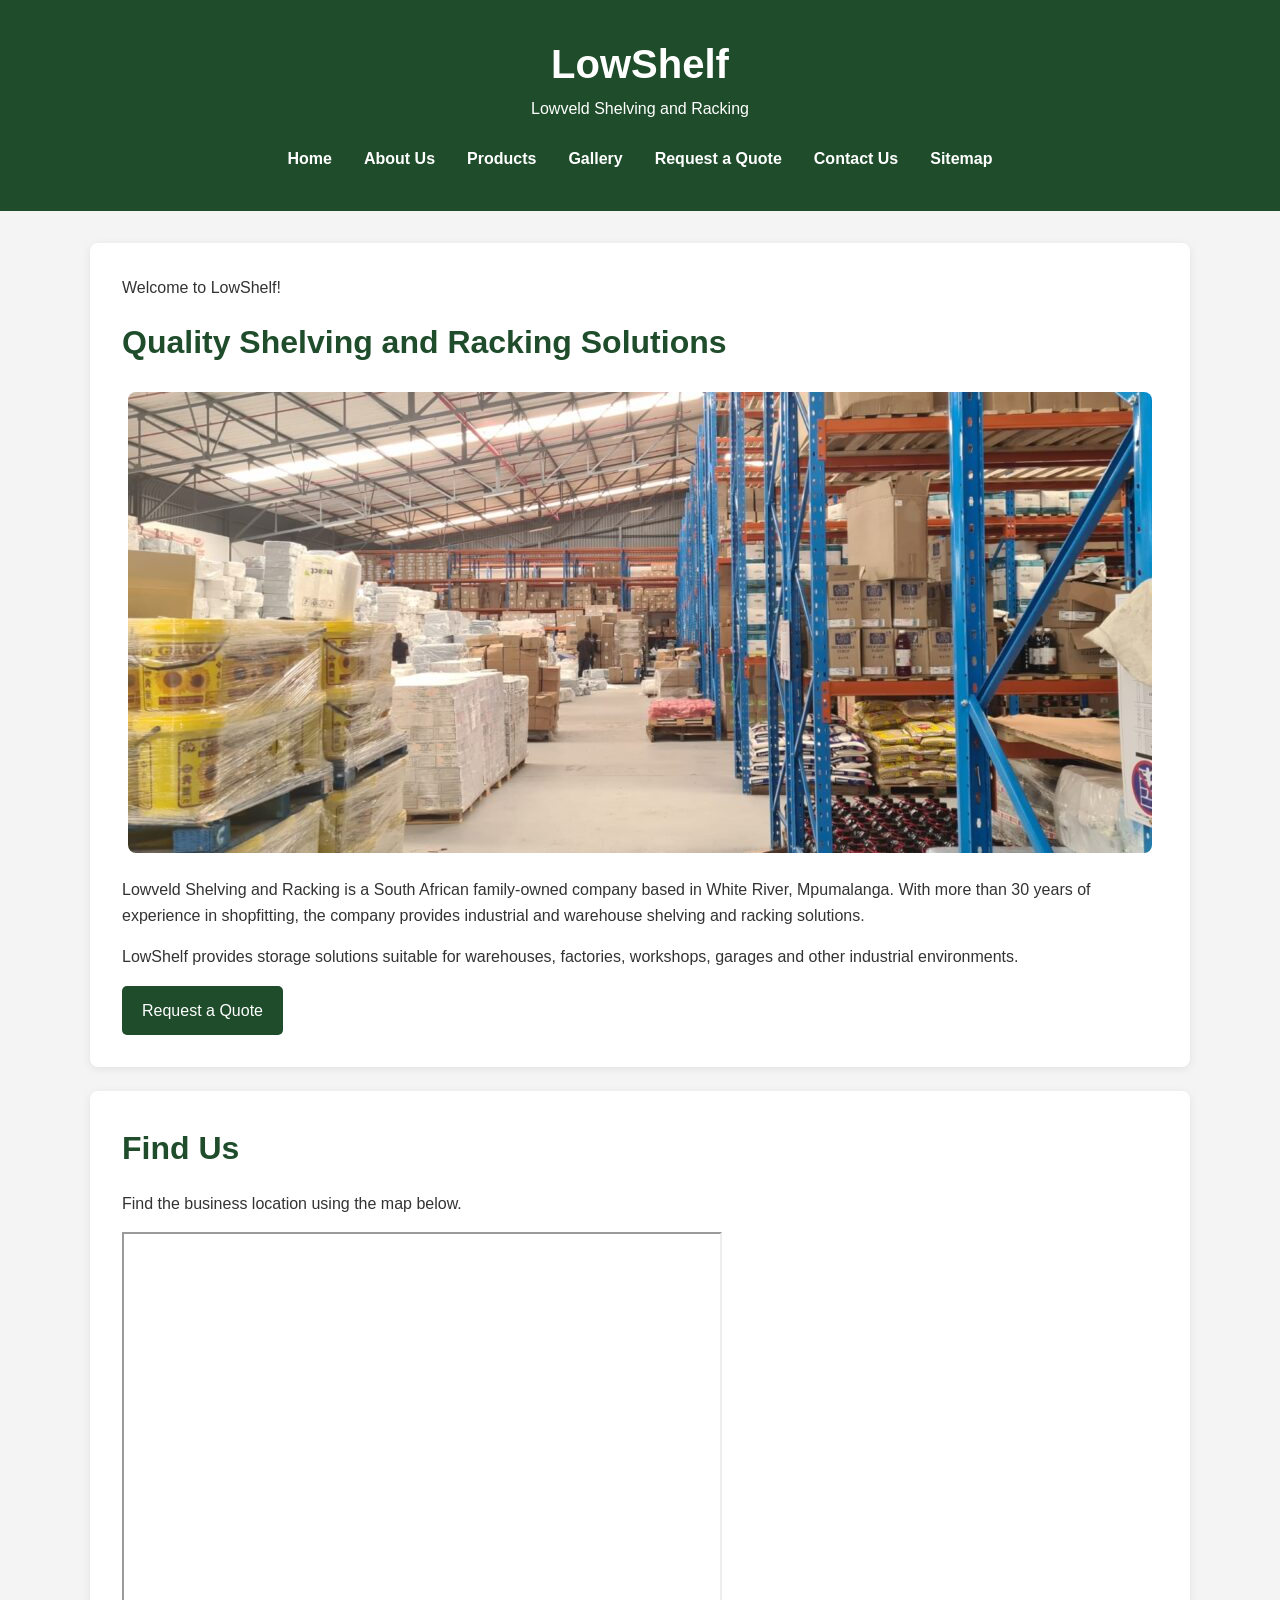
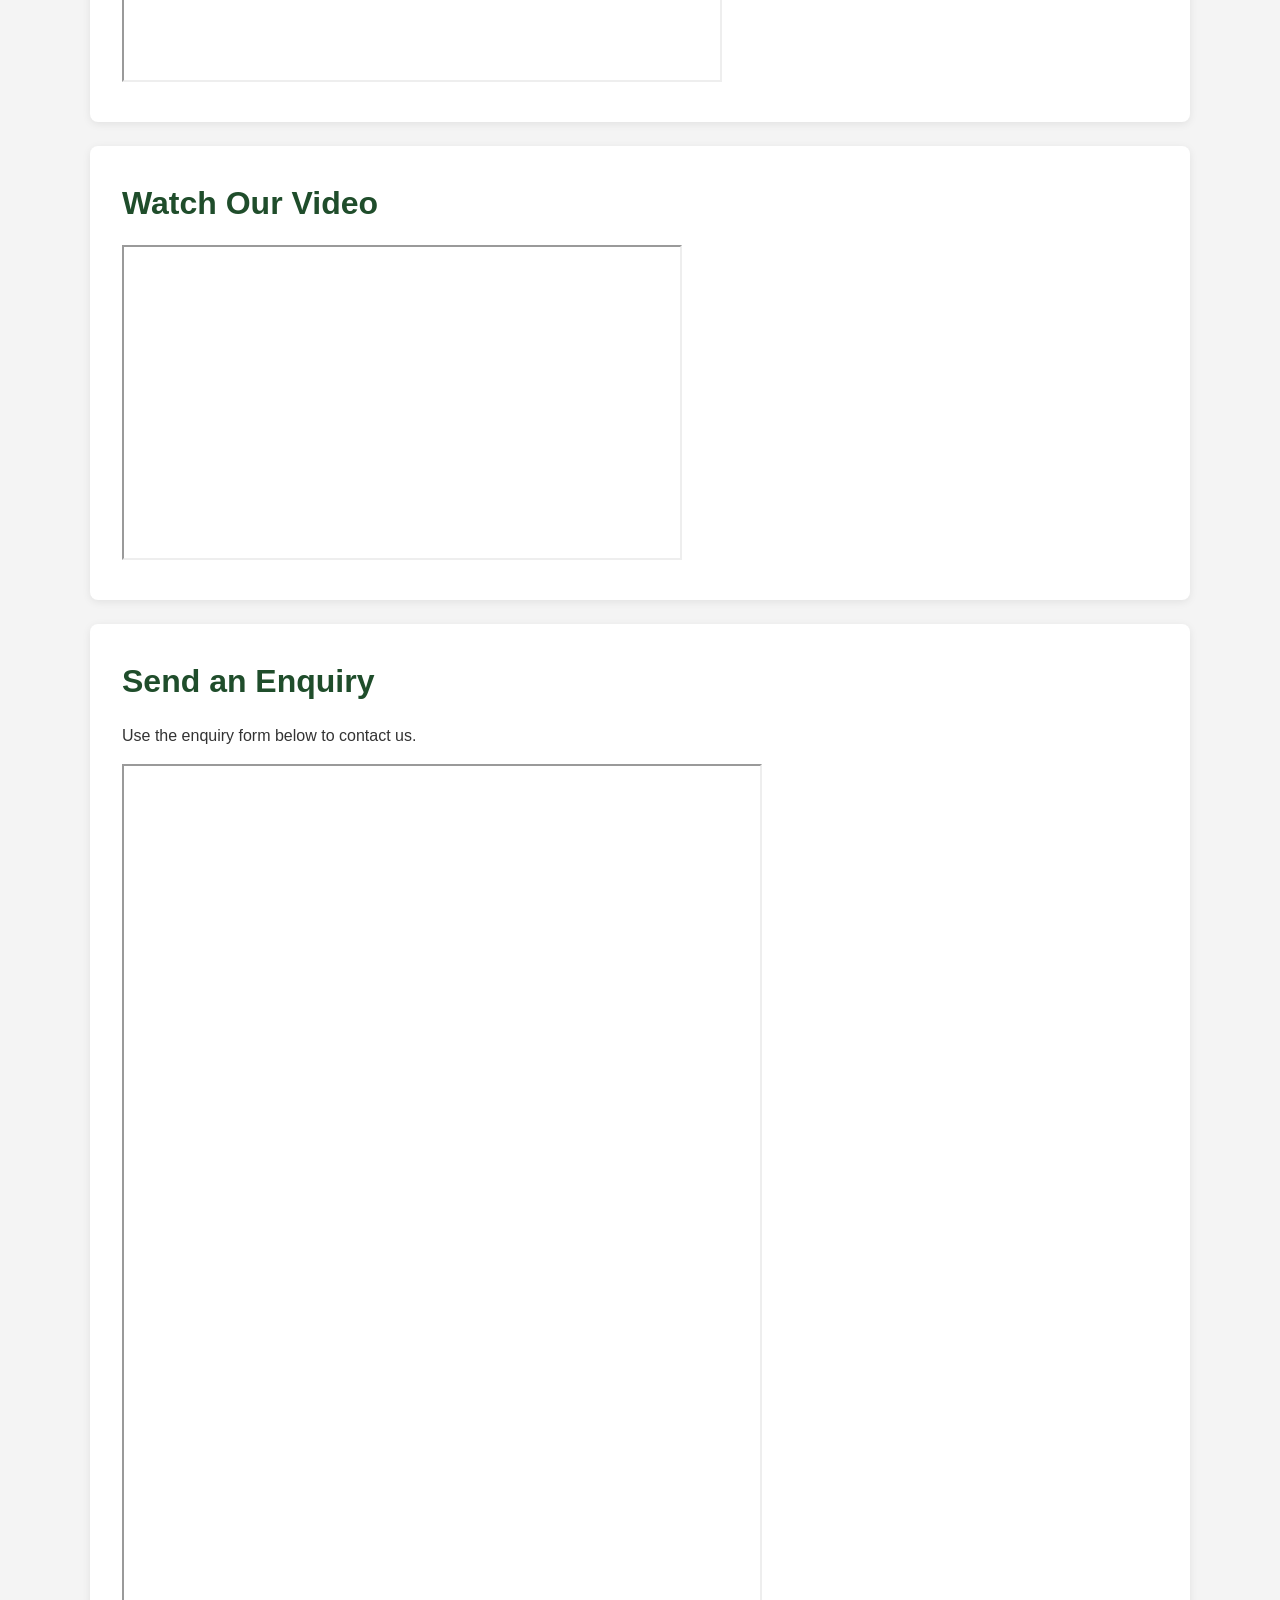
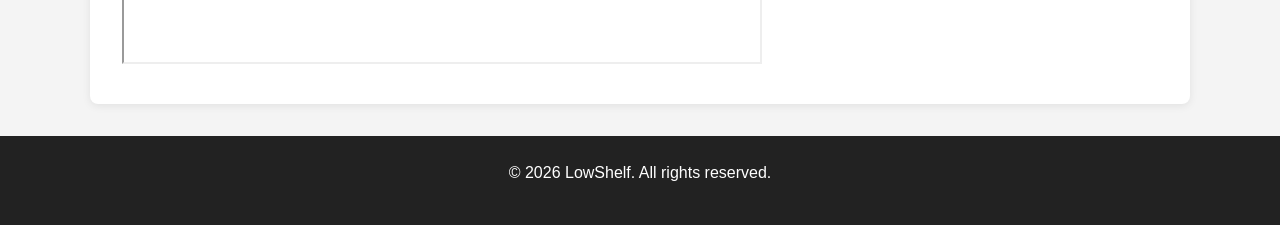
<file: LowShelf-Website Part 3/LowShelf-Website1/index.html>
<!DOCTYPE html>
<html lang="en">

<head>
<meta charset="UTF-8">
<meta name="viewport" content="width=device-width, initial-scale=1.0">

<title>LowShelf | Shelving and Racking Solutions</title>

<meta name="description" content="LowShelf provides industrial shelving, warehouse racking, storage and shopfitting solutions in White River, Mpumalanga.">

<meta name="keywords" content="LowShelf, shelving, industrial racking, warehouse storage, shopfitting, White River">

<link rel="stylesheet" href="css/style.css">
</head>

<body>

<header>
<h1>LowShelf</h1>
<p>Lowveld Shelving and Racking</p>

<nav>
<a href="index.html">Home</a>
<a href="about.html">About Us</a>
<a href="products.html">Products</a>
<a href="gallery.html">Gallery</a>
<a href="quote.html">Request a Quote</a>
<a href="contact.html">Contact Us</a>
<a href="sitemap.html">Sitemap</a>
</nav>
</header>

<main>

<section>

<P id="welcome-message">Welcome to LowShelf!</P>
<h2>Quality Shelving and Racking Solutions</h2>

<img src="images/warehouse-racking.JPG"
alt="Industrial warehouse shelving and racking">

<p>
Lowveld Shelving and Racking is a South African
family-owned company based in White River, Mpumalanga.
With more than 30 years of experience in shopfitting,
the company provides industrial and warehouse shelving
and racking solutions.
</p>

<p>
LowShelf provides storage solutions suitable for
warehouses, factories, workshops, garages and other
industrial environments.
</p>

<a class="button" href="quote.html">Request a Quote</a>
</section>

<section>
<h2>Find Us</h2>

<p>Find the business location using the map below.</p>

<!-- Check that this map points to LowShelf before submission. -->

<iframe
src="https://www.google.com/maps/embed?pb=!1m18!1m12!1m3!1d3601.9297838984767!2d30.980415075185213!3d-25.474019977533793!2m3!1f0!2f0!3f0!3m2!1i1024!2i768!4f13.1!3m3!1m2!1s0x1ee84bbe85453fdd%3A0x7a04784aca95a8b9!2sRosebank%20International%20Mbombela%20Campus!5e0!3m2!1sen!2sza!4v1789498832846!5m2!1sen!2sza"
width="600"
height="450"
loading="lazy"
title="Location map">
</iframe>
</section>

<section>
<h2>Watch Our Video</h2>

<iframe
width="560"
height="315"
src="https://www.youtube.com/embed/ANzgMYgoJsA"
title="LowShelf video"
loading="lazy"
allowfullscreen>
</iframe>
</section>

<section>
<h2>Send an Enquiry</h2>

<p>Use the enquiry form below to contact us.</p>

<iframe
src="https://docs.google.com/forms/d/e/1FAIpQLSfNx0TamBcExratYf_eHF7gRLAwlLZjQNoVUZN9W48eORXYzQ/viewform?embedded=true"
width="640"
height="900"
loading="lazy"
title="LowShelf enquiry form">
</iframe>
</section>

</main>

<footer>
<p>&copy; 2026 LowShelf. All rights reserved.</p>
</footer>

<script src="js/script.js"></script>

</body>
</html>
</file>
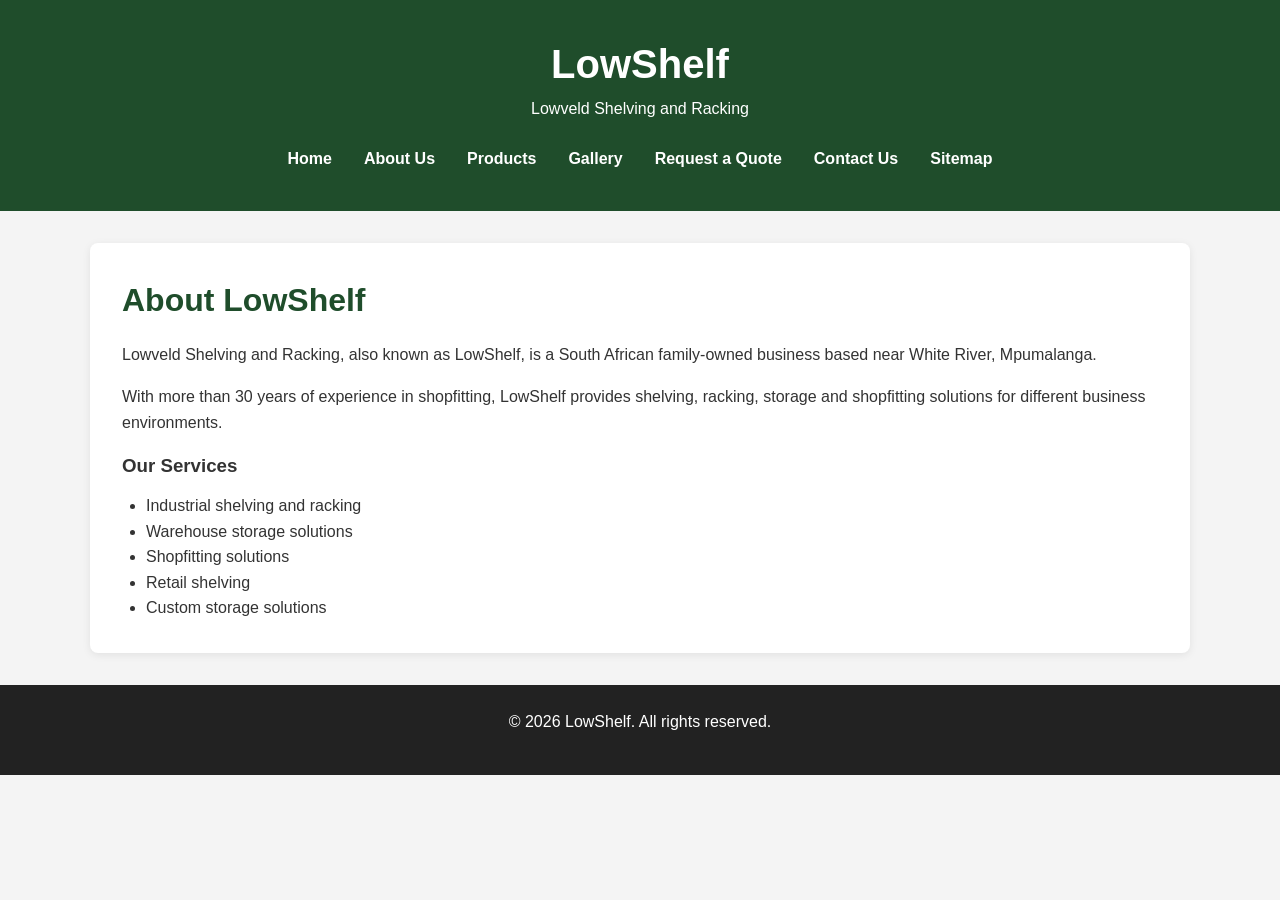
<file: LowShelf-Website Part 3/LowShelf-Website1/about.html>
<!DOCTYPE html>
<html lang="en">

<head>
<meta charset="UTF-8">
<meta name="viewport" content="width=device-width, initial-scale=1.0">
<title>About Us | LowShelf</title>
<meta name="description" content="Learn about LowShelf, a family-owned shelving and racking business based in White River, Mpumalanga.">
<link rel="stylesheet" href="css/style.css">
</head>

<body>

<header>
<h1>LowShelf</h1>
<p>Lowveld Shelving and Racking</p>

<nav>
<a href="index.html">Home</a>
<a href="about.html">About Us</a>
<a href="products.html">Products</a>
<a href="gallery.html">Gallery</a>
<a href="quote.html">Request a Quote</a>
<a href="contact.html">Contact Us</a>
<a href="sitemap.html">Sitemap</a>
</nav>
</header>

<main>
<section>
<h2>About LowShelf</h2>

<p>
Lowveld Shelving and Racking, also known as LowShelf,
is a South African family-owned business based near
White River, Mpumalanga.
</p>

<p>
With more than 30 years of experience in shopfitting,
LowShelf provides shelving, racking, storage and
shopfitting solutions for different business environments.
</p>

<h3>Our Services</h3>

<ul>
<li>Industrial shelving and racking</li>
<li>Warehouse storage solutions</li>
<li>Shopfitting solutions</li>
<li>Retail shelving</li>
<li>Custom storage solutions</li>
</ul>
</section>
</main>

<footer>
<p>&copy; 2026 LowShelf. All rights reserved.</p>
</footer>

<script src="js/script.js"></script>

</body>
</html>
</file>
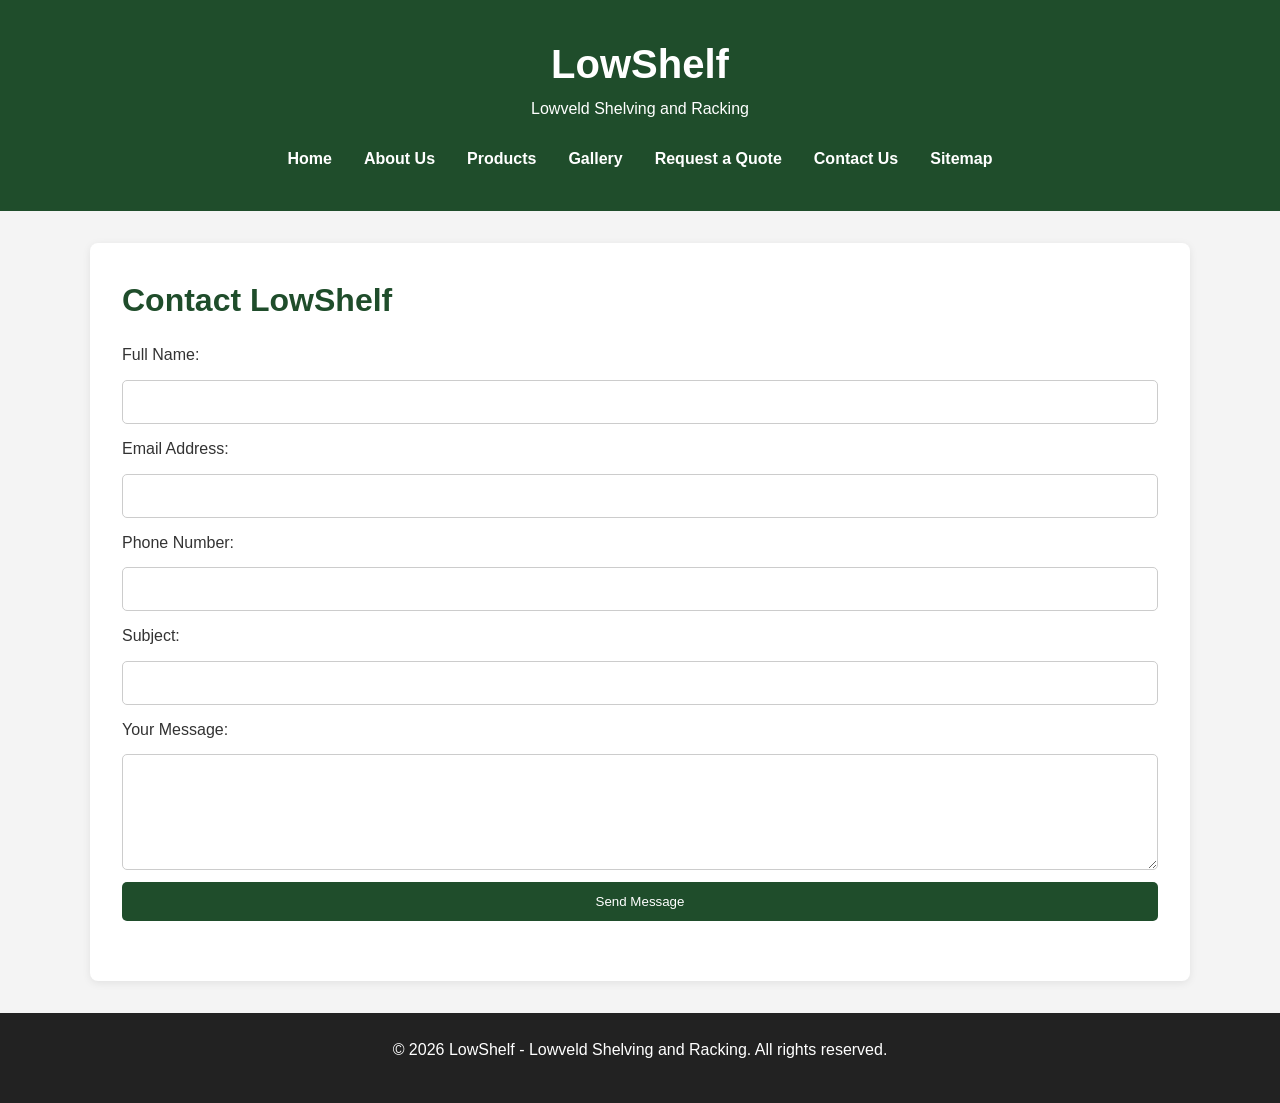
<file: LowShelf-Website Part 3/LowShelf-Website1/contact.html>
<!DOCTYPE html>
<html lang="en">
<head>
<meta name="description" content="Contact LowShelf in White River, Mpumalanga, for shelving, racking and storage enquiries.">
<meta charset="UTF-8">
<meta name="viewport" content="width=device-width, initial-scale=1.0">
<title>Contact Us - LowShelf</title>
<link rel="stylesheet" href="css/style.css">
</head>

<body>

<!-- Website header and navigation -->
<header>
<h1>LowShelf</h1>
<p>Lowveld Shelving and Racking</p>

<nav>
<a href="index.html">Home</a>
<a href="about.html">About Us</a>
<a href="products.html">Products</a>
<a href="gallery.html">Gallery</a>
<a href="quote.html">Request a Quote</a>
<a href="contact.html">Contact Us</a>
<a href="sitemap.html">Sitemap</a>
</nav>
</header>

<!-- Contact information -->
<main>

<section>
<h2>Contact LowShelf</h2>

<form id="contactForm" action="YOUR_FORMSPREE_ENDPOINT" method="POST">

<label for="contactName">Full Name:</label>
<input type="text" id="contactName" name="name" required>

<label for="contactEmail">Email Address:</label>
<input type="email" id="contactEmail" name="email" required>

<label for="contactPhone">Phone Number:</label>
<input type="tel" id="contactPhone" name="phone">

<label for="contactSubject">Subject:</label>
<input type="text" id="contactSubject" name="subject" required>

<label for="contactMessage">Your Message:</label>
<textarea id="contactMessage" name="message"
rows="5" required></textarea>

<button type="submit">Send Message</button>

<p id="contactFeedback"></p>

</form>
</section>

</main>

<!-- Website footer -->
<footer>
<p>&copy; 2026 LowShelf - Lowveld Shelving and Racking. All rights reserved.</p>
</footer>
<script src="js/script.js"></script>
</body>
</html>
</file>
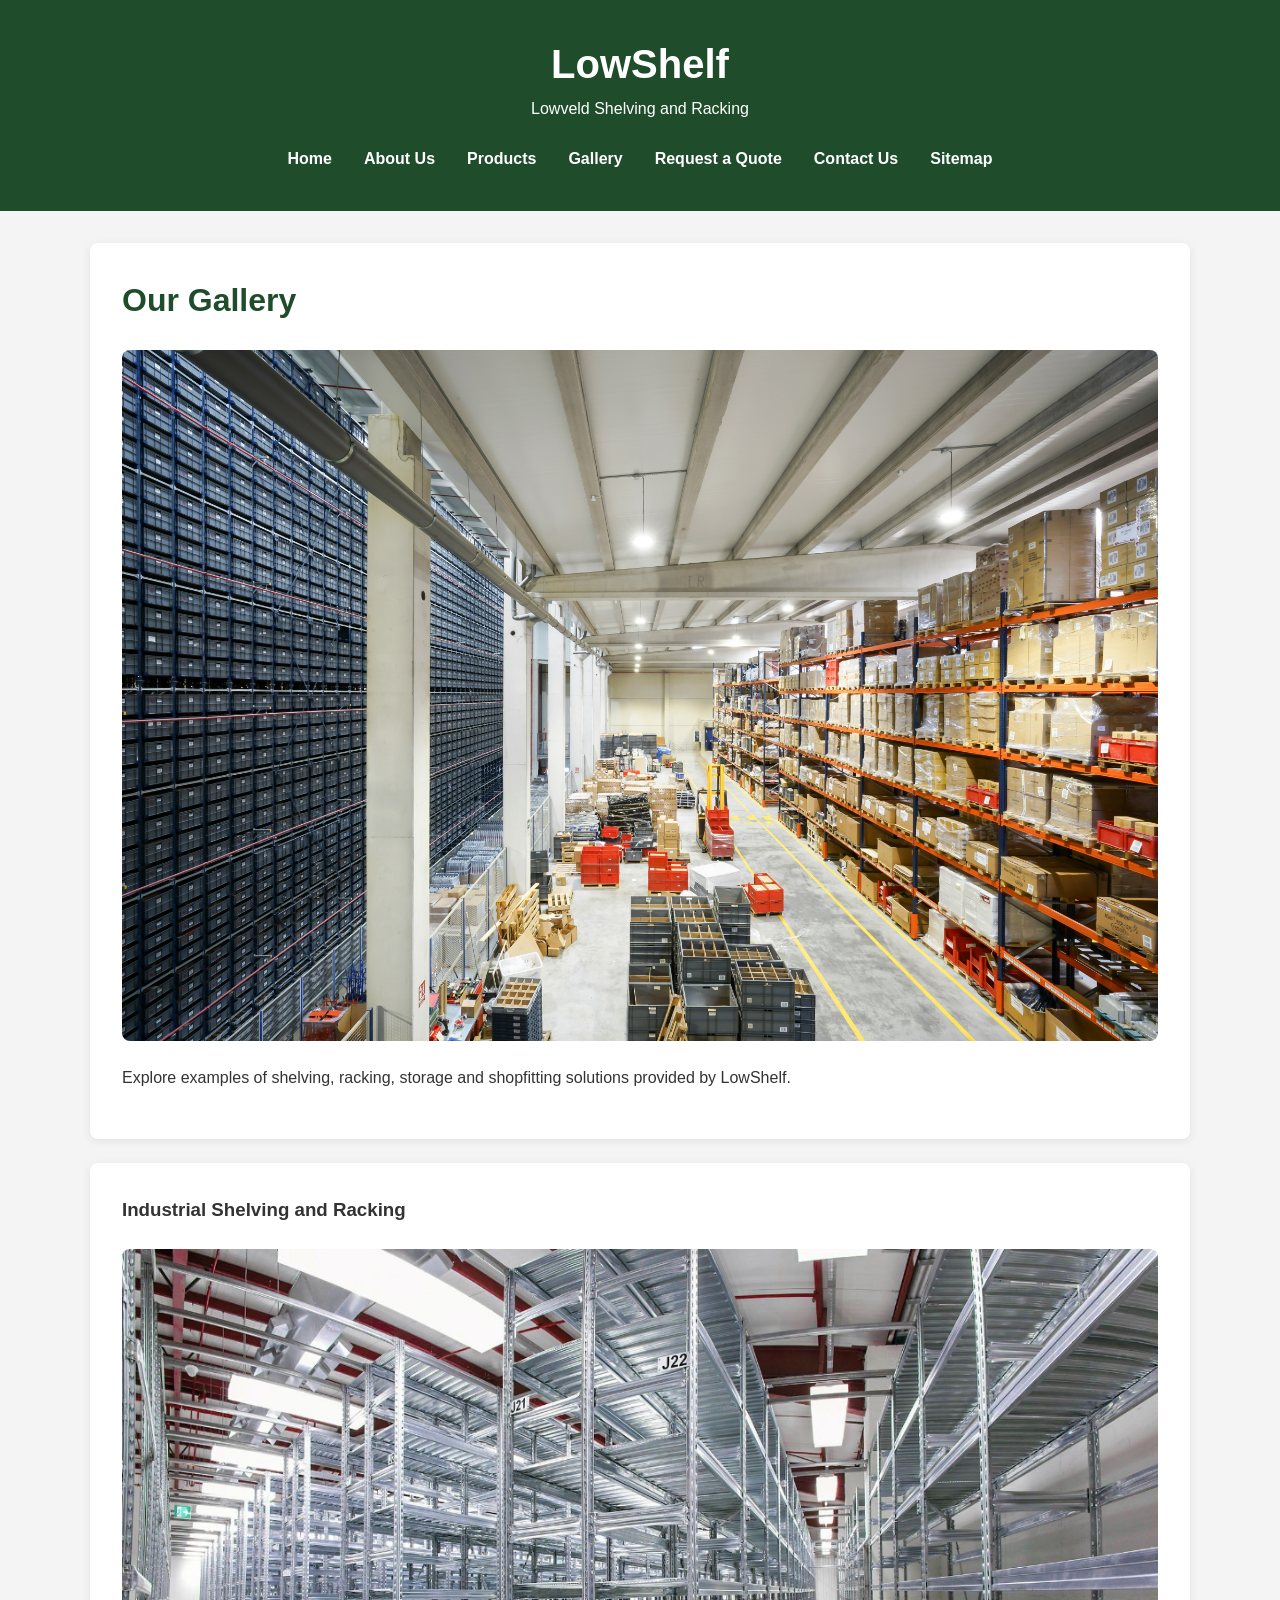
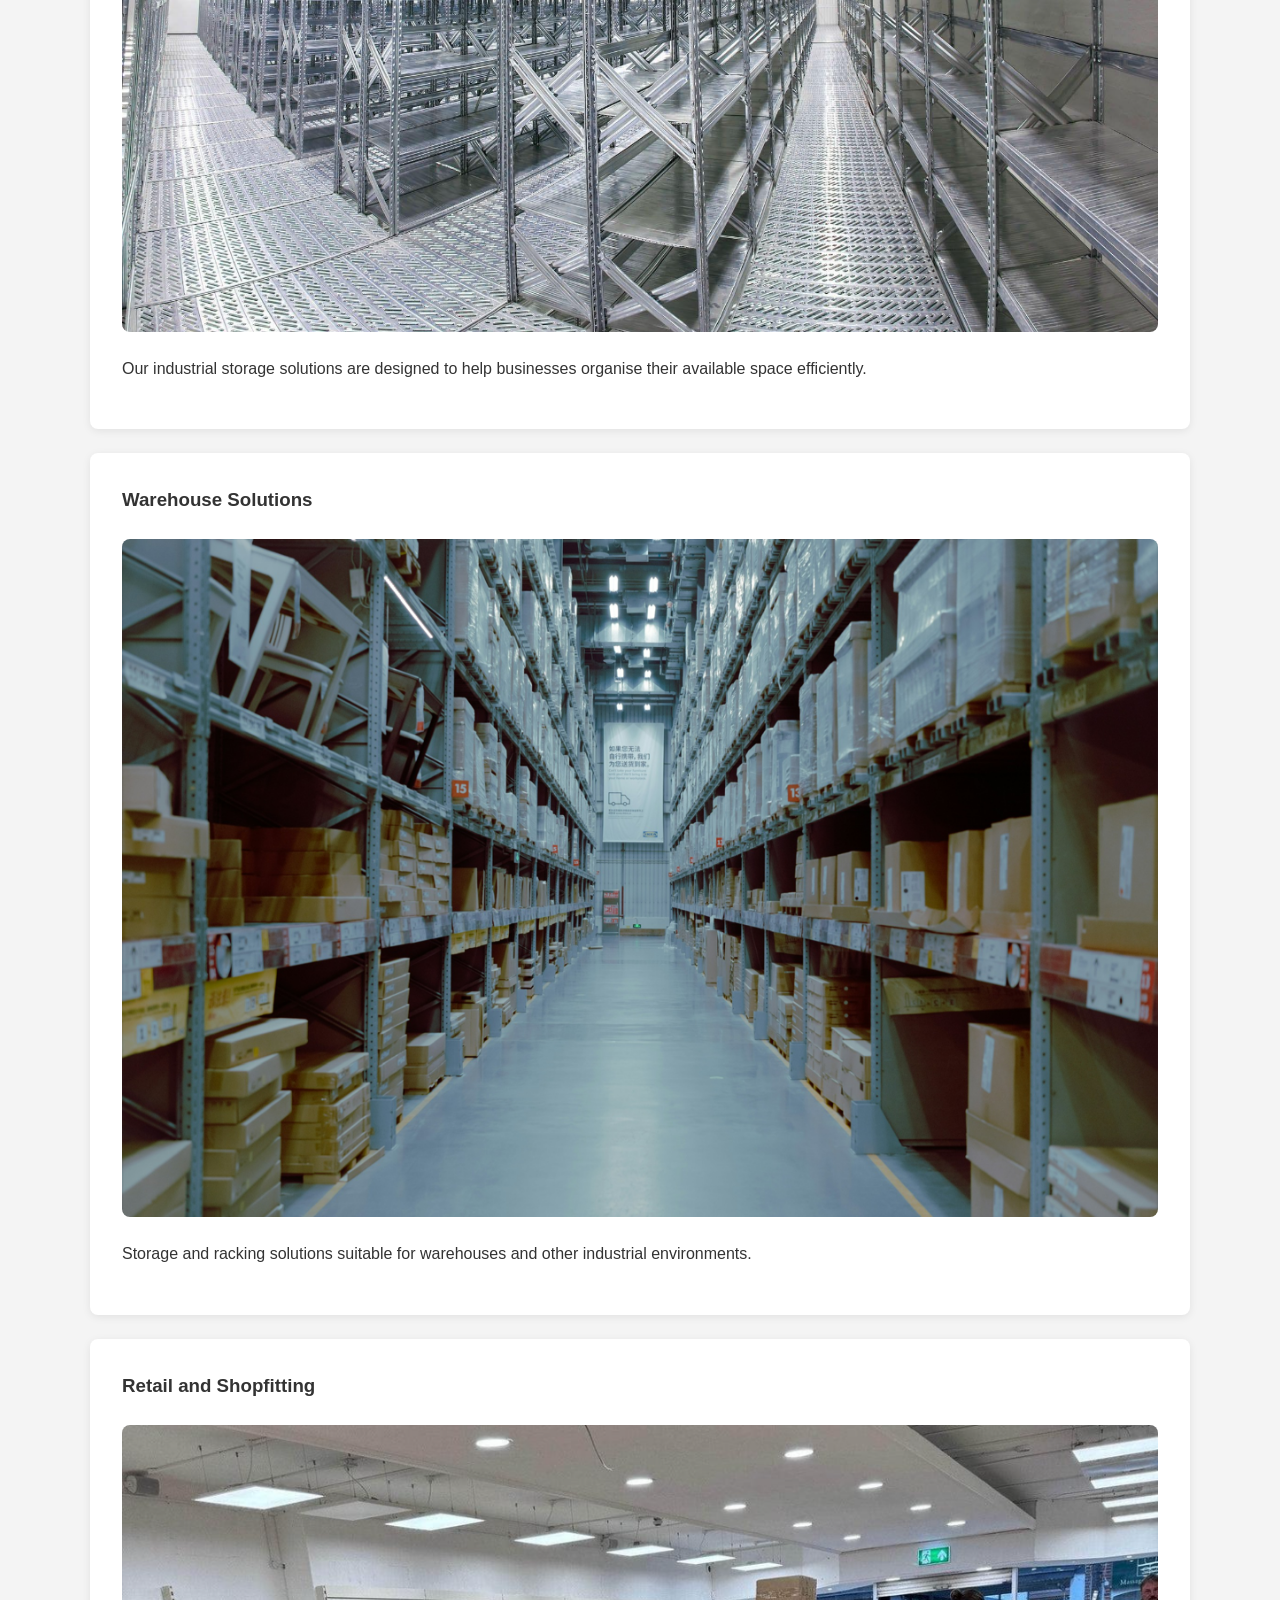
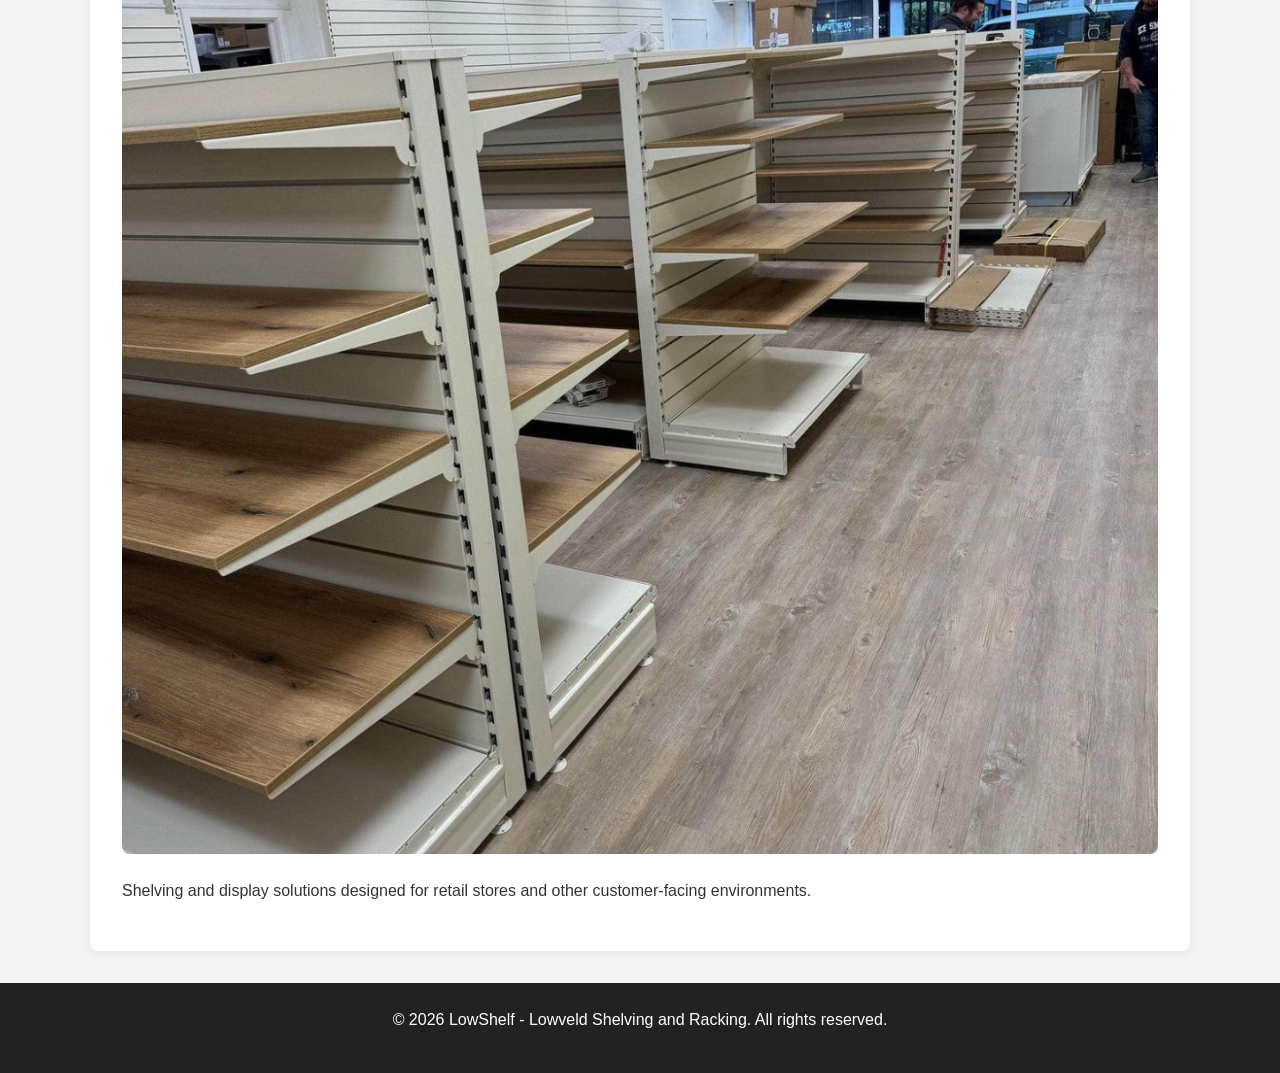
<file: LowShelf-Website Part 3/LowShelf-Website1/gallery.html>
<!DOCTYPE html>
<html lang="en">
<head>
<meta name="description" content="View examples of shelving, warehouse racking and shopfitting solutions from LowShelf.">
<meta charset="UTF-8">
<meta name="viewport" content="width=device-width, initial-scale=1.0">
<title>Gallery - LowShelf</title>
<link rel="stylesheet" href="css/style.css">
</head>

<body>

<!-- Website header and navigation -->
<header>
<h1>LowShelf</h1>
<p>Lowveld Shelving and Racking</p>

<nav>
<a href="index.html">Home</a>
<a href="about.html">About Us</a>
<a href="products.html">Products</a>
<a href="gallery.html">Gallery</a>
<a href="quote.html">Request a Quote</a>
<a href="contact.html">Contact Us</a>
<a href="sitemap.html">Sitemap</a>
</nav>
</header>

<!-- Gallery content -->
<main>

<section>
<h2>Our Gallery</h2>

<p>
<div class="gallery-item">
    <img src="images/IMG_5.JPG"
    alt="Industrial warehouse pallet racking">
</div>
Explore examples of shelving, racking, storage and
shopfitting solutions provided by LowShelf.
</p>
</section>

<section>
<h3>Industrial Shelving and Racking</h3>

<p>
<div class="gallery-item">
    <img src="images/IMG_4.PNG"
    alt="Large Shelving">
</div>
Our industrial storage solutions are designed to help
businesses organise their available space efficiently.
</p>
</section>

<section>
<h3>Warehouse Solutions</h3>

<p>
<div class="gallery-item">
    <img src="images/IMG_3.PNG"
    alt="Industrial warehouse shelving">
</div>
Storage and racking solutions suitable for warehouses
and other industrial environments.
</p>
</section>

<section>
<h3>Retail and Shopfitting</h3>

<p>
<div class="gallery-item">
    <img src="images/IMG_2.PNG"
    alt="Retail Store Shelving">
</div>
Shelving and display solutions designed for retail
stores and other customer-facing environments.
</p>
</section>

</main>

<!-- Website footer -->
<footer>
<p>&copy; 2026 LowShelf - Lowveld Shelving and Racking. All rights reserved.</p>
</footer>
<script src="js/script.js"></script>
</body>
</html>
</file>
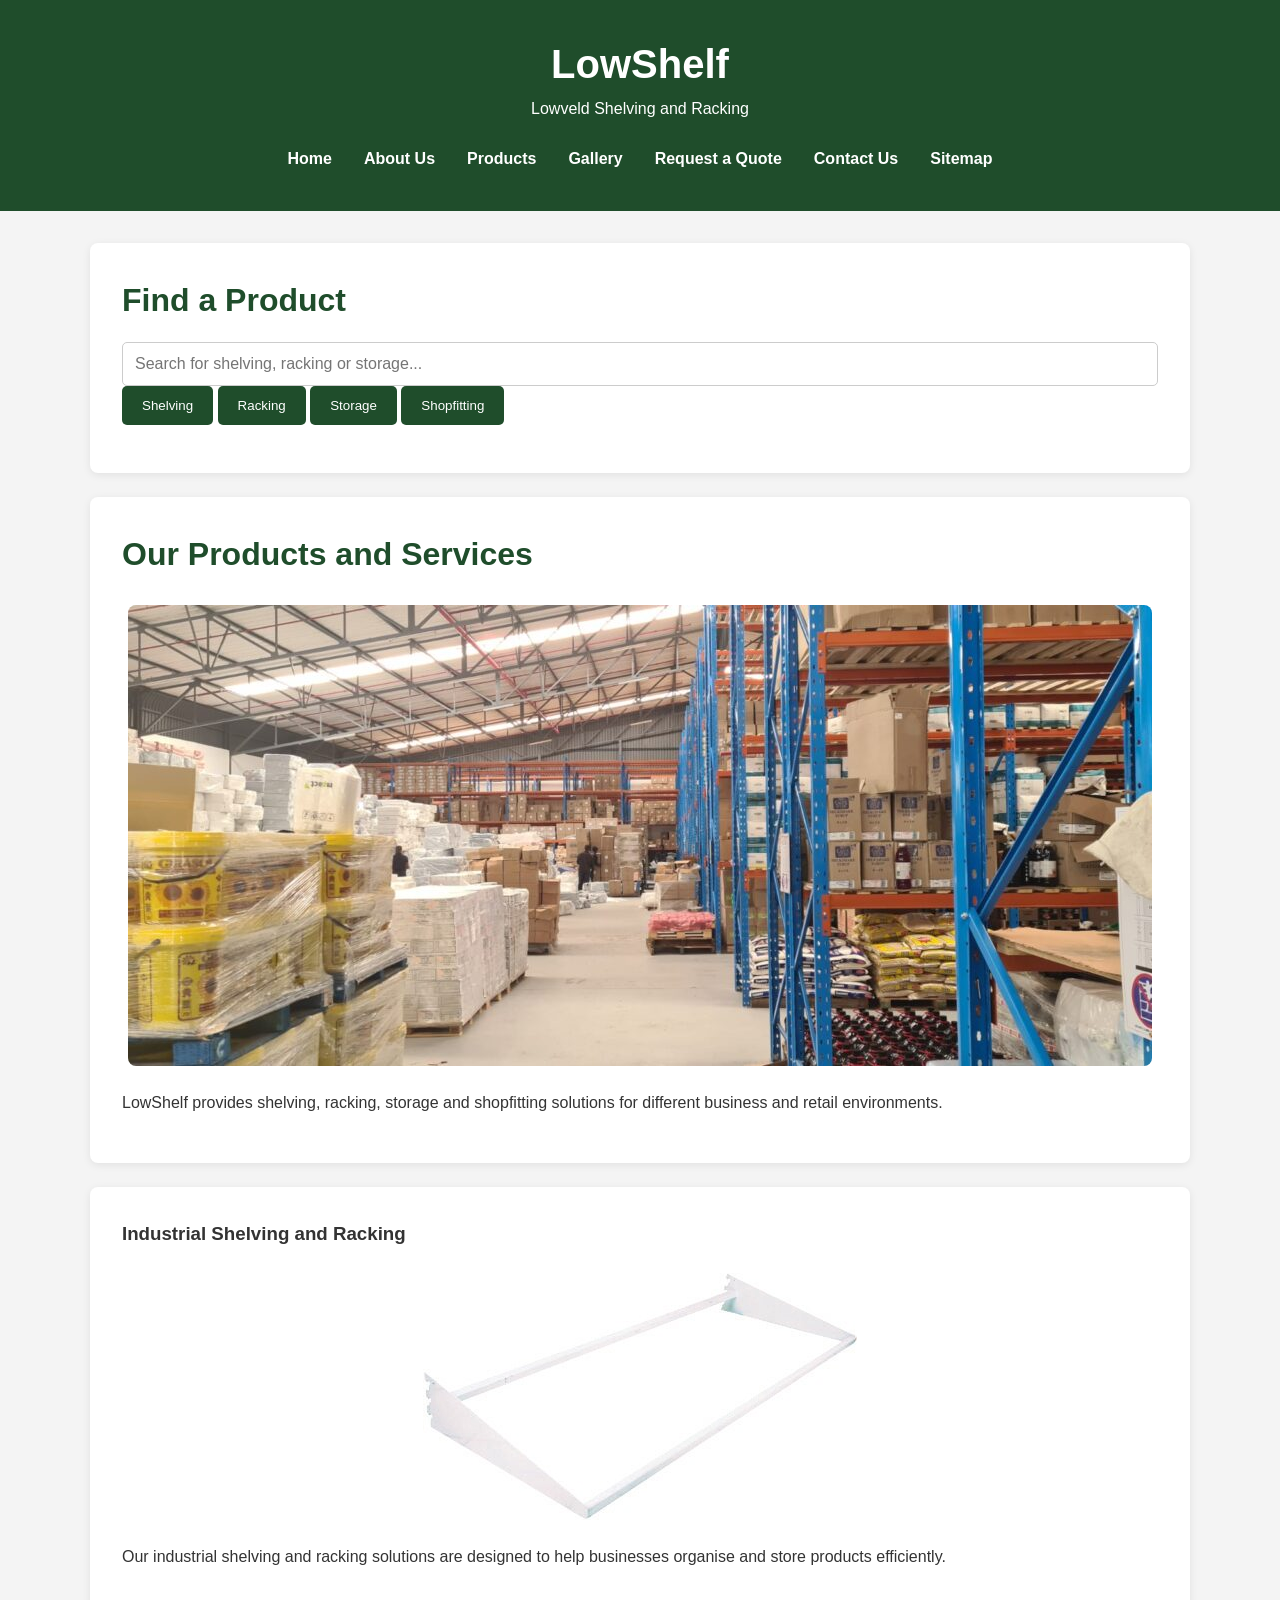
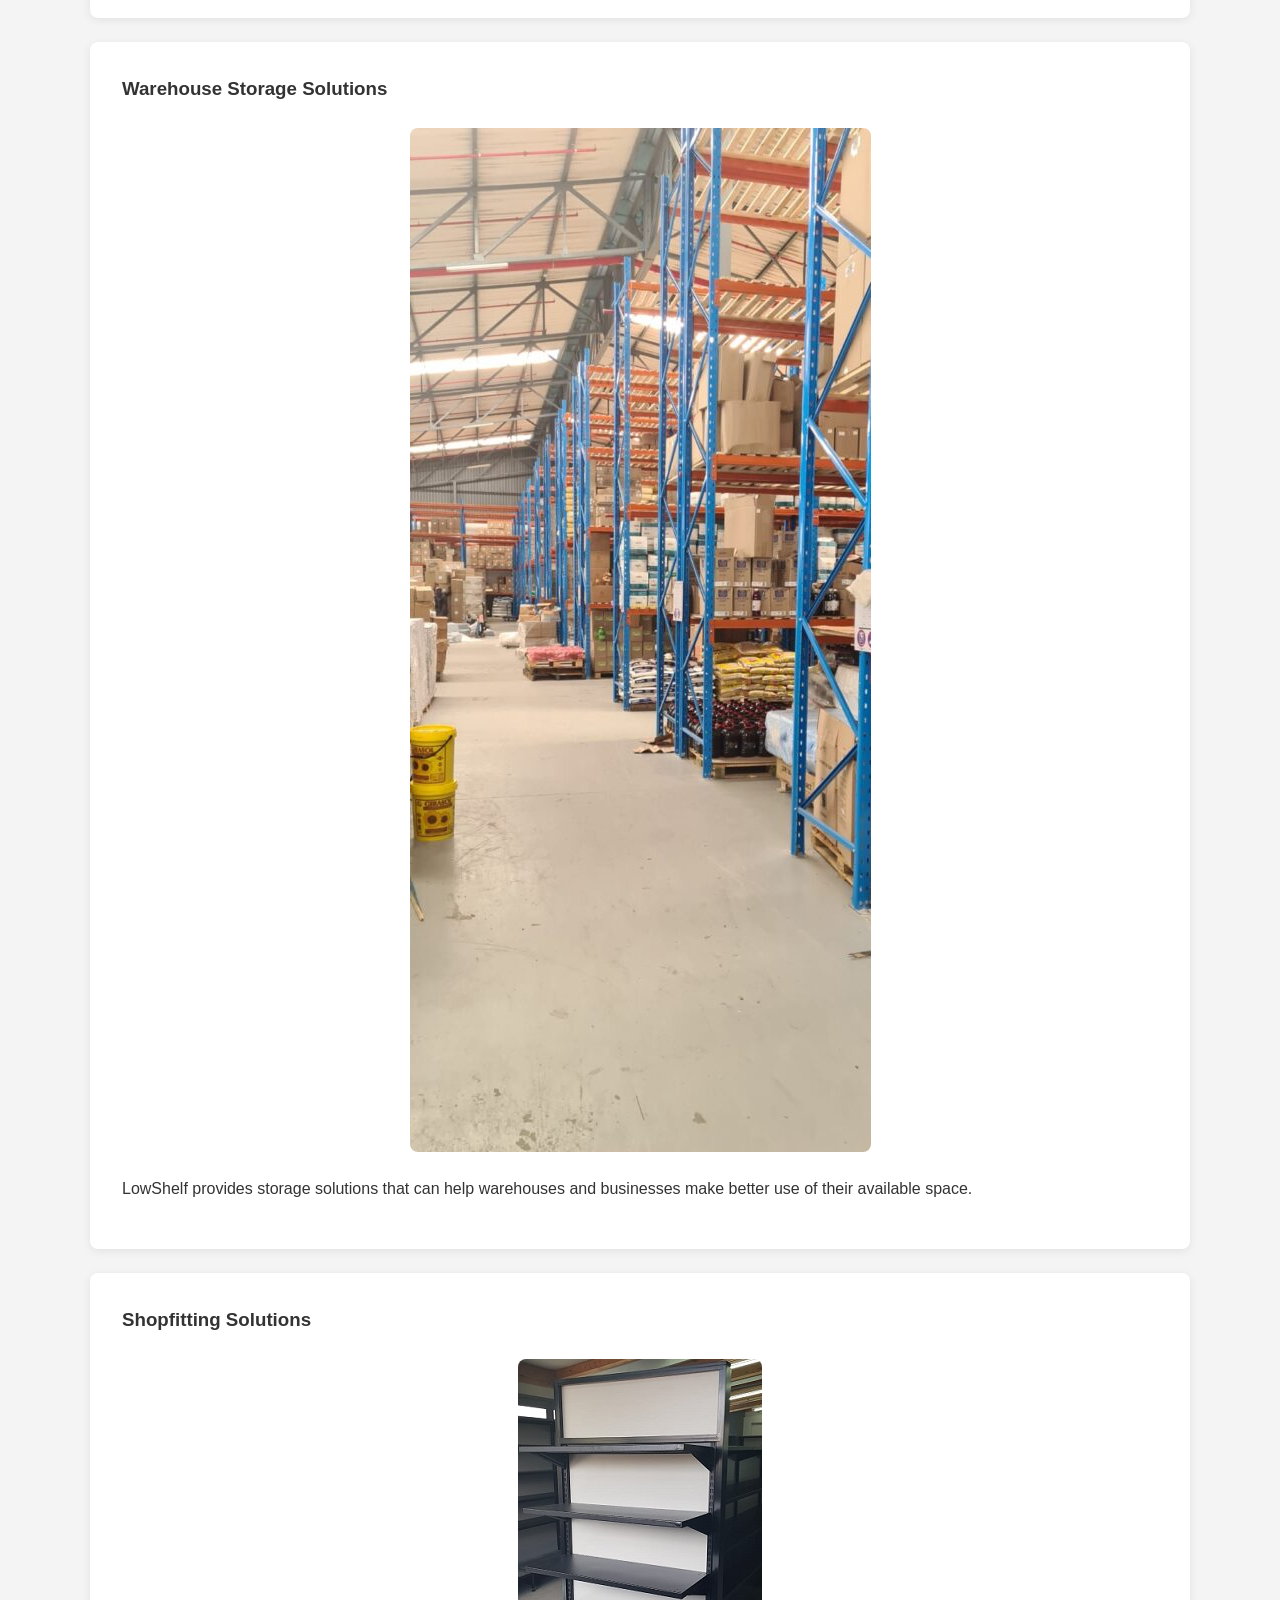
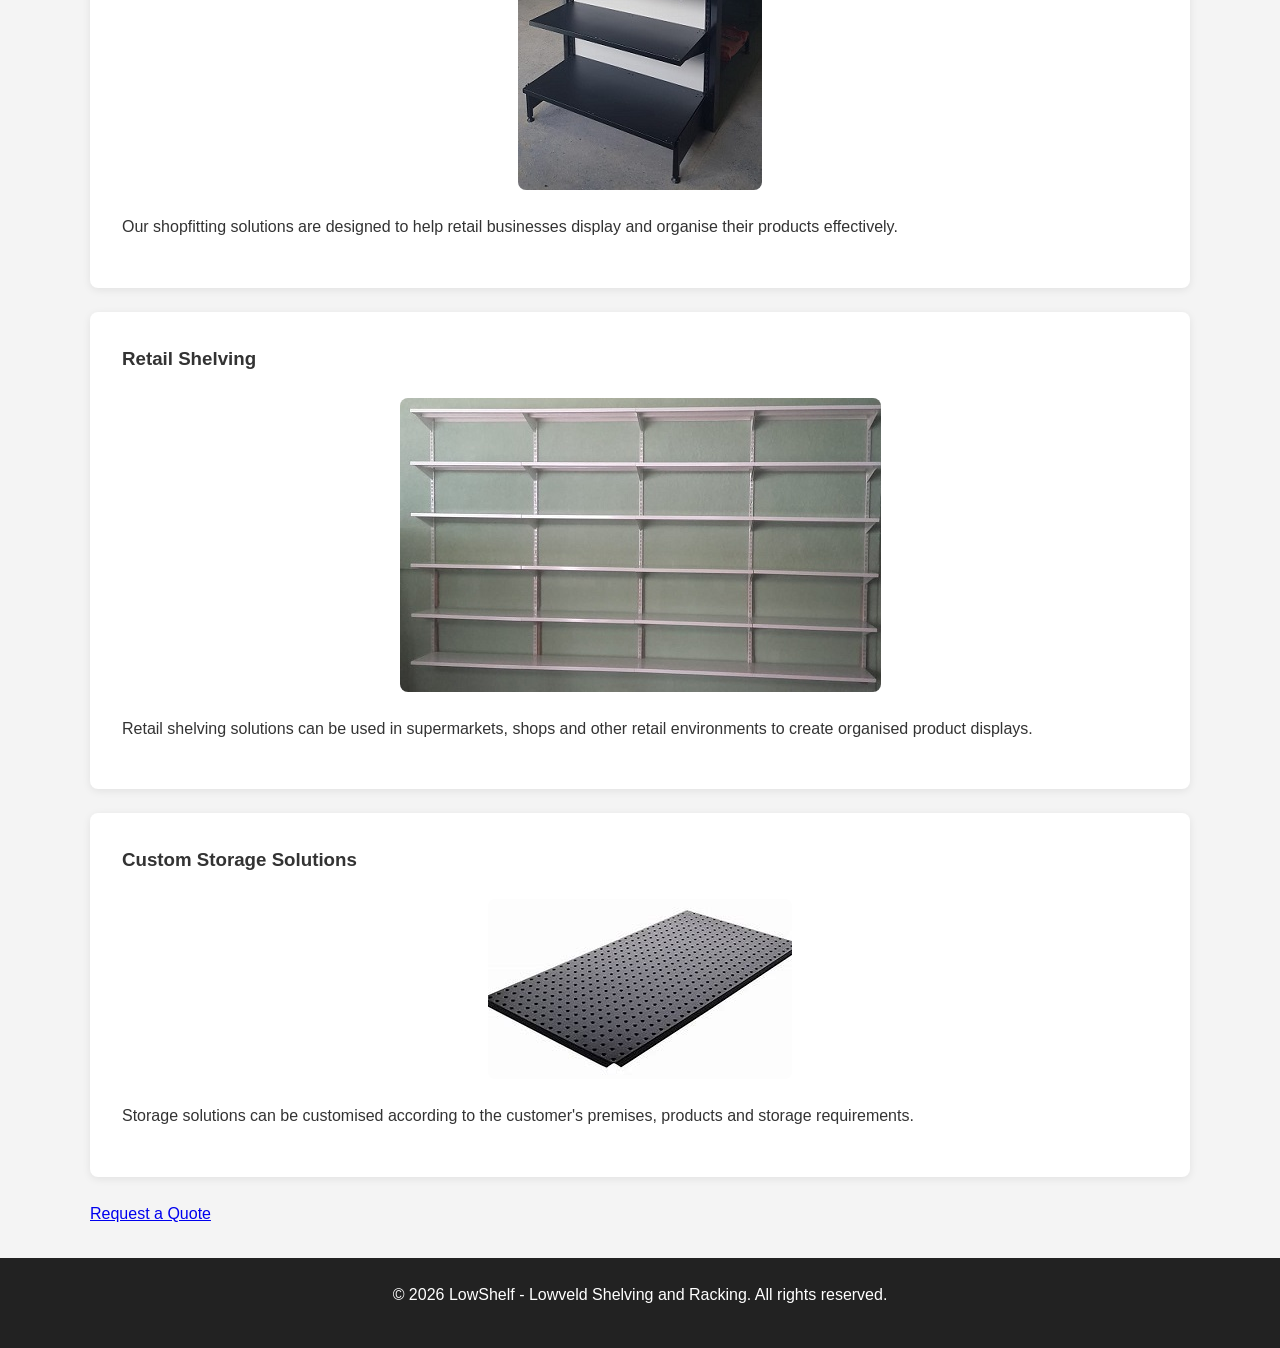
<file: LowShelf-Website Part 3/LowShelf-Website1/products.html>
<!DOCTYPE html>
<html lang="en">
<head>
<meta name="description" content="Explore LowShelf industrial shelving, warehouse racking, retail shelving and shopfitting solutions."
<meta charset="UTF-8">
<meta name="viewport" content="width=device-width, initial-scale=1.0">
<title>Products and Services - LowShelf</title>
<link rel="stylesheet" href="css/style.css">
</head>

<body>

<!-- Website header and navigation -->
<header>
<h1>LowShelf</h1>
<p>Lowveld Shelving and Racking</p>

<nav>
<a href="index.html">Home</a>
<a href="about.html">About Us</a>
<a href="products.html">Products</a>
<a href="gallery.html">Gallery</a>
<a href="quote.html">Request a Quote</a>
<a href="contact.html">Contact Us</a>
<a href="sitemap.html">Sitemap</a>
</nav>
</header>

<!-- Main products and services content -->
<main>
<section>
<h2>Find a Product</h2>

<input
type="text"
id="productSearch"
placeholder="Search for shelving, racking or storage..."
>

<div class="search-suggestions">
<button type="button" onclick="searchProduct('shelving')">
Shelving
</button>

<button type="button" onclick="searchProduct('racking')">
Racking
</button>

<button type="button" onclick="searchProduct('storage')">
Storage
</button>

<button type="button" onclick="searchProduct('shopfitting')">
Shopfitting
</button>
</div>

<p id="searchMessage"></p>
</section>
<section class="product-item">
<h2>Our Products and Services</h2>

<img src="images/warehouse-racking.JPG" alt="LowShelf heavy duty warehouse racking">

<p>
LowShelf provides shelving, racking, storage and shopfitting
solutions for different business and retail environments.
</p>
</section>

<section class="product-item">
<h3>Industrial Shelving and Racking</h3>
<img src="images/warehouse-racking6.JPG" alt="LowShelf heavy duty warehouse racking">

<p>
Our industrial shelving and racking solutions are designed
to help businesses organise and store products efficiently.
</p>
</section>

<section class="product-item">
<h3>Warehouse Storage Solutions</h3>
<img src="images/warehouse-racking2.JPG" alt="LowShelf heavy duty warehouse racking">

<p>
LowShelf provides storage solutions that can help warehouses
and businesses make better use of their available space.
</p>
</section>

<section class="product-item">
<h3>Shopfitting Solutions</h3>
<img src="images/warehouse-racking3.JPG" alt="LowShelf heavy duty warehouse racking">

<p>
Our shopfitting solutions are designed to help retail
businesses display and organise their products effectively.
</p>
</section>

<section class="product-item">
<h3>Retail Shelving</h3>
<img src="images/warehouse-racking4.JPG" alt="LowShelf heavy duty warehouse racking">

<p>
Retail shelving solutions can be used in supermarkets,
shops and other retail environments to create organised
product displays.
</p>
</section>

<section class="product-item">
<h3>Custom Storage Solutions</h3>
<img src="images/warehouse-racking5.JPG" alt="LowShelf heavy duty warehouse racking">

<p>
Storage solutions can be customised according to the
customer's premises, products and storage requirements.
</p>
</section>

<p>
<a href="quote.html">Request a Quote</a>
</p>

</main>

<!-- Website footer -->
<footer>
<p>&copy; 2026 LowShelf - Lowveld Shelving and Racking. All rights reserved.</p>
</footer>
<script src="js/script.js"></script>
</body>
</html>
</file>
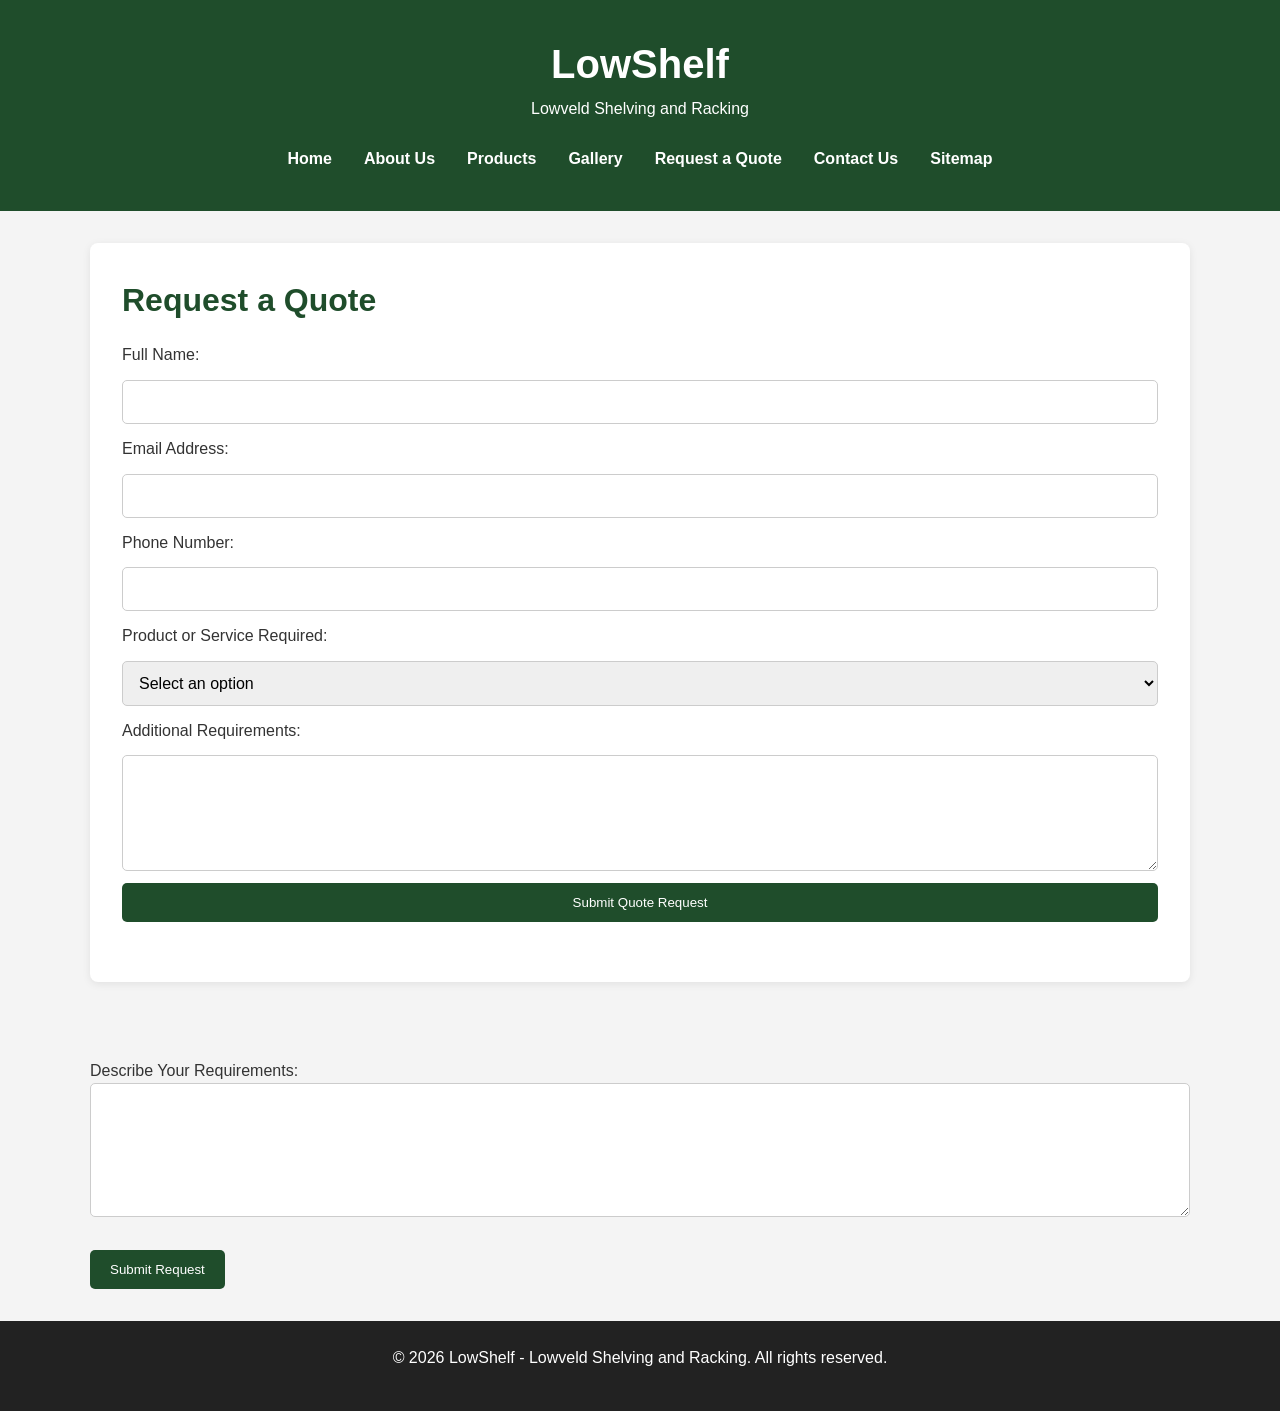
<file: LowShelf-Website Part 3/LowShelf-Website1/quote.html>
<!DOCTYPE html>
<html lang="en">
<head>
<meta name="description" content="Request a quotation from LowShelf for shelving, warehouse storage and shopfitting solutions.">
<meta charset="UTF-8">
<meta name="viewport" content="width=device-width, initial-scale=1.0">
<title>Request a Quote - LowShelf</title>
<link rel="stylesheet" href="css/style.css">
</head>

<body>

<!-- Website header and navigation -->
<header>
<h1>LowShelf</h1>
<p>Lowveld Shelving and Racking</p>

<nav>
<a href="index.html">Home</a>
<a href="about.html">About Us</a>
<a href="products.html">Products</a>
<a href="gallery.html">Gallery</a>
<a href="quote.html">Request a Quote</a>
<a href="contact.html">Contact Us</a>
<a href="sitemap.html">Sitemap</a>
</nav>
</header>

<!-- Quote form -->
<main>

<section>
<h2>Request a Quote</h2>

<form id="quoteForm" action="YOUR_FORMSPREE_ENDPOINT" method="POST">

<label for="quoteName">Full Name:</label>
<input type="text" id="quoteName" name="name" required>

<label for="quoteEmail">Email Address:</label>
<input type="email" id="quoteEmail" name="email" required>

<label for="quotePhone">Phone Number:</label>
<input type="tel" id="quotePhone" name="phone"
required minlength="10">

<label for="quoteProduct">Product or Service Required:</label>
<select id="quoteProduct" name="product" required>
<option value="">Select an option</option>
<option value="Industrial Shelving">Industrial Shelving</option>
<option value="Warehouse Racking">Warehouse Racking</option>
<option value="Retail Shelving">Retail Shelving</option>
<option value="Shopfitting">Shopfitting</option>
<option value="Other">Other</option>
</select>

<label for="quoteMessage">Additional Requirements:</label>
<textarea id="quoteMessage" name="message"
rows="5" required></textarea>

<button type="submit">Submit Quote Request</button>

<p id="quoteFeedback"></p>

</form>
</section>

<br><br>

<label for="message">Describe Your Requirements:</label>
<br>
<textarea id="message" name="message" rows="6" cols="40" required></textarea>

<br><br>

<button type="submit">Submit Request</button>

</form>

</section>

</main>

<!-- Website footer -->
<footer>
<p>&copy; 2026 LowShelf - Lowveld Shelving and Racking. All rights reserved.</p>
</footer>
<script src="js/script.js"></script>
</body>
</html>
</file>
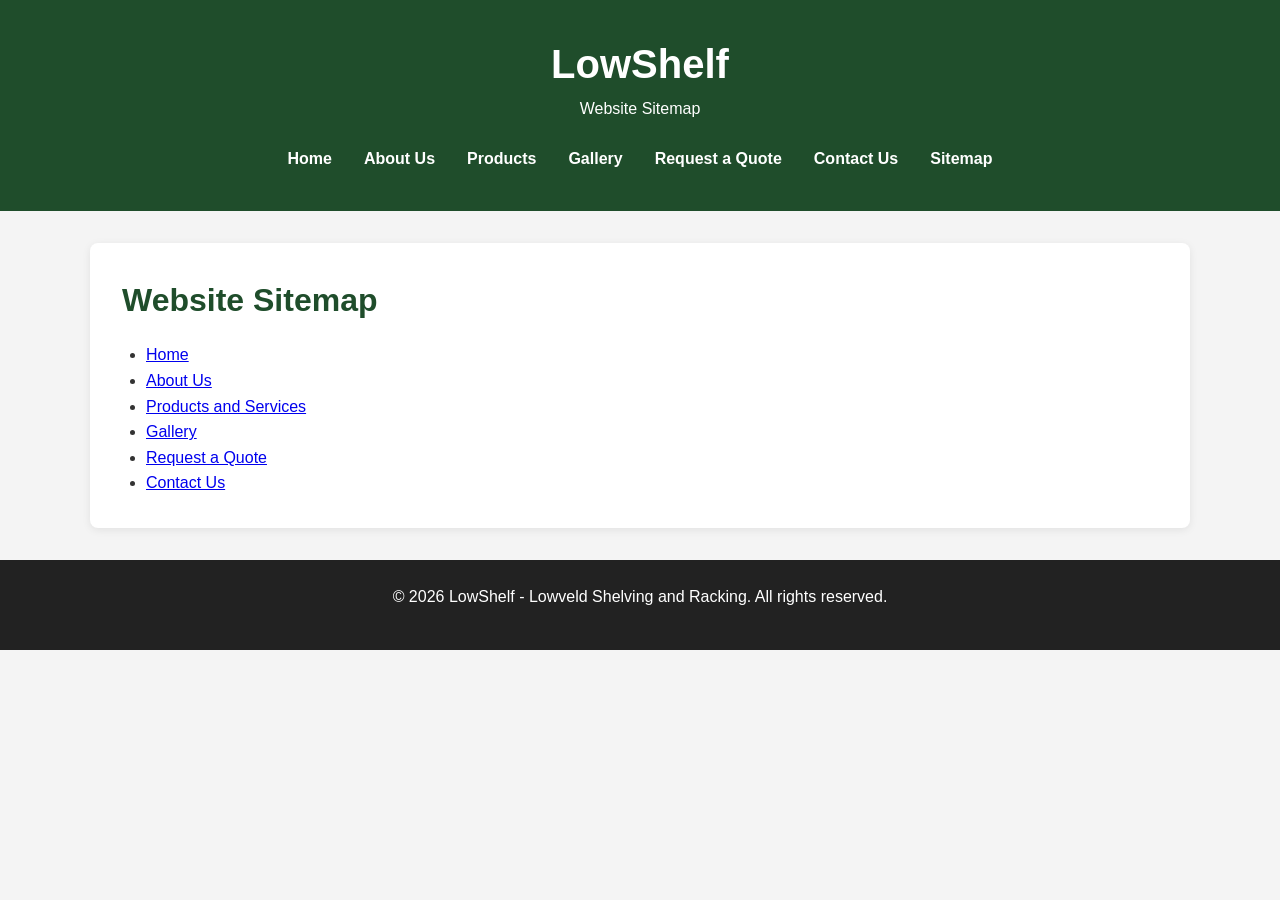
<file: LowShelf-Website Part 3/LowShelf-Website1/sitemap.html>
<!DOCTYPE html>
<html lang="en">

<head>
    <meta name="description" content="Browse the LowShelf website sitemap and navigate to all website pages.">
    <meta charset="UTF-8">
    <meta name="viewport" content="width=device-width, initial-scale=1.0">
    <title>LowShelf Sitemap</title>
    <link rel="stylesheet" href="css/style.css">
</head>

<body>

    <header>
        <h1>LowShelf</h1>
        <p>Website Sitemap</p>

        <nav>
            <a href="index.html">Home</a>
            <a href="about.html">About Us</a>
            <a href="products.html">Products</a>
            <a href="gallery.html">Gallery</a>
            <a href="quote.html">Request a Quote</a>
            <a href="contact.html">Contact Us</a>
            <a href="sitemap.html">Sitemap</a>
        </nav>
    </header>

    <main>
        <section>
            <h2>Website Sitemap</h2>

            <ul class="sitemap">
                <li>
                    <a href="index.html">Home</a>
                </li>

                <li>
                    <a href="about.html">About Us</a>
                </li>

                <li>
                    <a href="products.html">Products and Services</a>
                </li>

                <li>
                    <a href="gallery.html">Gallery</a>
                </li>

                <li>
                    <a href="quote.html">Request a Quote</a>
                </li>

                <li>
                    <a href="contact.html">Contact Us</a>
                </li>
            </ul>
        </section>
    </main>

    <footer>
        <p>&copy; 2026 LowShelf - Lowveld Shelving and Racking. All rights reserved.</p>
    </footer>

    <script src="js/script.js"></script>

</body>

</html>
</file>
<file: LowShelf-Website Part 3/LowShelf-Website1/css/style.css>
/* CSS RESET */

* {
margin: 0;
padding: 0;
box-sizing: border-box;
}

/* GENERAL STYLING */

body {
font-family: Arial, Helvetica, sans-serif;
font-size: 1rem;
line-height: 1.6;
background-color: #f4f4f4;
color: #333;
}

/* HEADER */

header {
background-color: #1f4d2b;
color: white;
text-align: center;
padding: 2rem 1rem;
}

header h1 {
font-size: 2.5rem;
}

header p {
margin-bottom: 1rem;
}

/* NAVIGATION */

nav {
display: flex;
justify-content: center;
flex-wrap: wrap;
gap: 0.5rem;
}

nav a {
color: white;
text-decoration: none;
font-weight: bold;
padding: 0.5rem 0.75rem;
border-radius: 5px;
}

nav a:hover,
nav a:focus {
background-color: #3a7046;
outline: 2px solid white;
}

/* MAIN CONTENT */

main {
width: 90%;
max-width: 1100px;
margin: 2rem auto;
}

section {
background-color: white;
padding: 2rem;
margin-bottom: 1.5rem;
border-radius: 8px;
box-shadow: 0 2px 8px rgba(0,0,0,0.08);
}

/* TYPOGRAPHY */

h2 {
color: #1f4d2b;
margin-bottom: 1rem;
font-size: 2rem;
}

h3 {
margin-bottom: 0.75rem;
}

p {
margin-bottom: 1rem;
}

ul {
margin-left: 1.5rem;
}

/* IMAGES */

img {
max-width: 100%;
height: auto;
display: block;
margin: 1.5rem auto;
border-radius: 8px;
}

/* BUTTONS */

button,
.button {
display: inline-block;
background-color: #1f4d2b;
color: white;
padding: 0.75rem 1.25rem;
border: none;
border-radius: 5px;
text-decoration: none;
cursor: pointer;
}

button:hover,
.button:hover {
background-color: #3a7046;
}

/* FORMS */

form {
display: flex;
flex-direction: column;
gap: 0.75rem;
}

input,
select,
textarea {
width: 100%;
padding: 0.75rem;
border: 1px solid #ccc;
border-radius: 5px;
font-family: inherit;
font-size: 1rem;
}

input:focus,
select:focus,
textarea:focus {
outline: 2px solid #1f4d2b;
}

/* PRODUCT GRID */

.product-grid {
display: grid;
grid-template-columns: repeat(3, 1fr);
gap: 1.5rem;
}

.product-grid section {
margin-bottom: 0;
}

/* EMBEDDED CONTENT */

iframe {
max-width: 100%;
}

/* FOOTER */

footer {
background-color: #222;
color: white;
text-align: center;
padding: 1.5rem;
}

/* TABLET */

@media screen and (max-width: 768px) {

header h1 {
font-size: 2rem;
}

main {
width: 94%;
}

section {
padding: 1.5rem;
}

.product-grid {
grid-template-columns: repeat(2, 1fr);
}

}

/* MOBILE */

@media screen and (max-width: 480px) {

body {
font-size: 0.95rem;
}

nav {
flex-direction: column;
}

nav a {
width: 100%;
text-align: center;
}

main {
width: 95%;
}

section {
padding: 1rem;
}

.product-grid {
grid-template-columns: 1fr;
}

}
</file>
